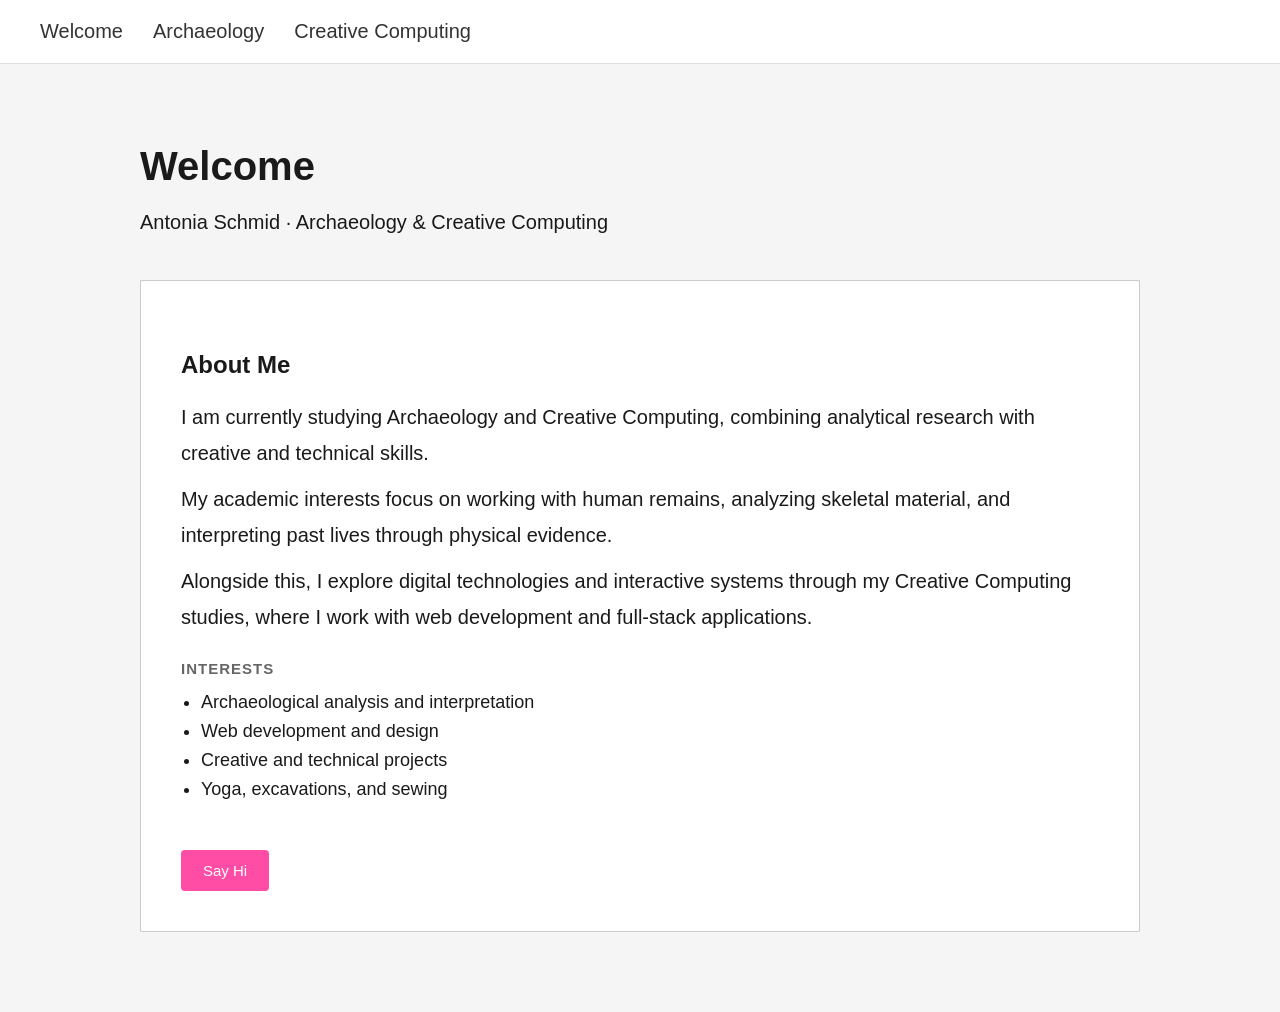
<file: Assignment2/index.html>
<!DOCTYPE html>
<html lang="en">
<head>
  <meta charset="UTF-8">
  <title>Welcome</title>
  <link rel="stylesheet" href="style.css">
</head>
<body>

  <nav>
    <a href="index.html">Welcome</a>
    <a href="archaeology.html">Archaeology</a>
    <a href="creative.html">Creative Computing</a>
  </nav>

  <div class="container">
    <h1>Welcome</h1>
    <p>Antonia Schmid · Archaeology & Creative Computing</p>

    <div class="card">
      <h2>About Me</h2>

      <p>
        I am currently studying Archaeology and Creative Computing, combining analytical research with creative and technical skills.
      </p>

      <p>
        My academic interests focus on working with human remains, analyzing skeletal material, and interpreting past lives through physical evidence.
      </p>

      <p>
        Alongside this, I explore digital technologies and interactive systems through my Creative Computing studies, where I work with web development and full-stack applications.
      </p>

      <h3>Interests</h3>
      <ul>
        <li>Archaeological analysis and interpretation</li>
        <li>Web development and design</li>
        <li>Creative and technical projects</li>
        <li>Yoga, excavations, and sewing</li>
      </ul>

      <button onclick="showMessage()">Say Hi</button>
    </div>
  </div>

  <script src="script.js"></script>
</body>
</html>
</file>
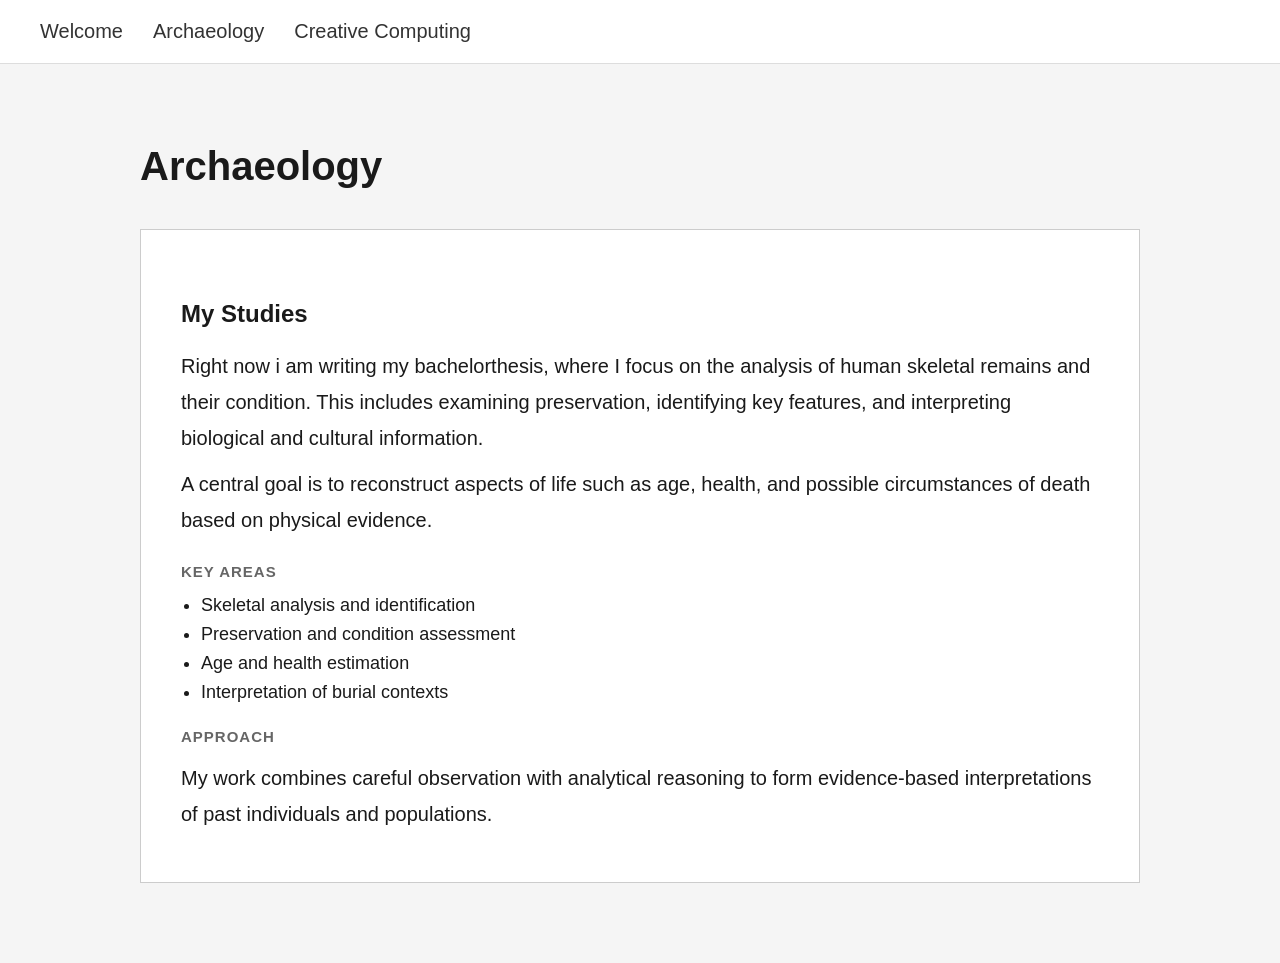
<file: Assignment2/archaeology.html>
<!DOCTYPE html>
<html lang="en">
<head>
  <meta charset="UTF-8">
  <title>Archaeology</title>
  <link rel="stylesheet" href="style.css">
</head>
<body>

  <nav>
    <a href="index.html">Welcome</a>
    <a href="archaeology.html">Archaeology</a>
    <a href="creative.html">Creative Computing</a>
  </nav>

  <div class="container">
    <h1>Archaeology</h1>

    <div class="card">
      <h2>My Studies</h2>

      <p>
        Right now i am writing my bachelorthesis, where I focus on the analysis of human skeletal remains and their condition. This includes examining preservation, identifying key features, and interpreting biological and cultural information.
      </p>

      <p>
        A central goal is to reconstruct aspects of life such as age, health, and possible circumstances of death based on physical evidence.
      </p>

      <h3>Key Areas</h3>
      <ul>
        <li>Skeletal analysis and identification</li>
        <li>Preservation and condition assessment</li>
        <li>Age and health estimation</li>
        <li>Interpretation of burial contexts</li>
      </ul>

      <h3>Approach</h3>
      <p>
        My work combines careful observation with analytical reasoning to form evidence-based interpretations of past individuals and populations.
      </p>
    </div>
  </div>

</body>
</html>
</file>
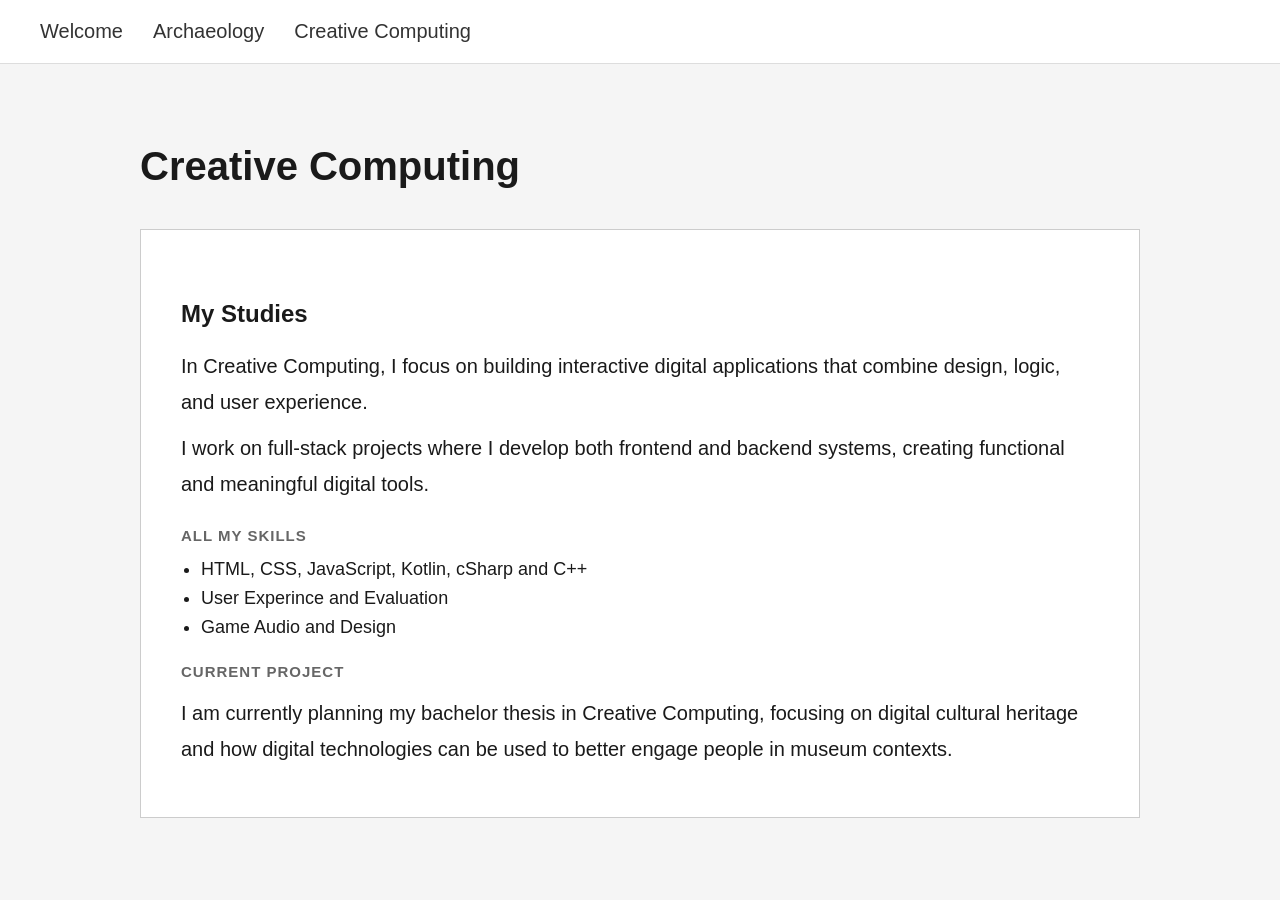
<file: Assignment2/creative.html>
<!DOCTYPE html>
<html lang="en">
<head>
  <meta charset="UTF-8">
  <title>Creative Computing</title>
  <link rel="stylesheet" href="style.css">
</head>
<body>

  <nav>
    <a href="index.html">Welcome</a>
    <a href="archaeology.html">Archaeology</a>
    <a href="creative.html">Creative Computing</a>
  </nav>

  <div class="container">
    <h1>Creative Computing</h1>

    <div class="card">
      <h2>My Studies</h2>

      <p>
        In Creative Computing, I focus on building interactive digital applications that combine design, logic, and user experience.
      </p>

      <p>
        I work on full-stack projects where I develop both frontend and backend systems, creating functional and meaningful digital tools.
      </p>

      <h3>All my skills</h3>
      <ul>
        <li>HTML, CSS, JavaScript, Kotlin, cSharp and C++</li>
        <li>User Experince and Evaluation</li>
        <li>Game Audio and Design</li>
      </ul>

      <h3>Current Project</h3>
      <p>
        I am currently planning my bachelor thesis in Creative Computing, focusing on digital cultural heritage and how digital technologies can be used to better engage people in museum contexts.
      </p>
    </div>
  </div>

</body>
</html>
</file>
<file: Assignment2/style.css>
body {
    font-family: -apple-system, BlinkMacSystemFont, "Segoe UI", Roboto, Arial, sans-serif;
    background-color: #f5f5f5;
    color: #1a1a1a;
    margin: 0;
    padding: 0;
    font-size: 16px;
  }
  
  /* NAVIGATION */
  nav {
    display: flex;
    gap: 30px;
    padding: 20px 40px;
    border-bottom: 1px solid #ddd;
    background-color: #ffffff;
  }
  
  nav a {
    text-decoration: none;
    color: #333;
    font-size: 20px;
  }
  
  nav a:hover {
    text-decoration: underline;
  }
  
  /* MAIN CONTAINER */
  .container {
    max-width: 1000px;
    margin: 80px auto;
    padding: 0 20px;
  }
  
  /* CARD BOX */
  .card {
    border: 1px solid #ccc;
    padding: 40px;
    margin-top: 40px;
    background-color: #ffffff;
  }
  
  /* TYPOGRAPHY */
  h1 {
    font-size: 40px;
    margin-bottom: 15px;
    font-weight: 600;
  }
  
  h2 {
    font-size: 24px;
    margin-top: 30px;
    font-weight: 600;
  }
  
  h3 {
    font-size: 15px;
    margin-top: 25px;
    letter-spacing: 1px;
    text-transform: uppercase;
    color: #666;
  }
  
  p {
    font-size: 20px;
    line-height: 1.8;
    margin: 10px 0;
  }
  
  ul {
    margin: 15px 0;
    padding-left: 20px;
  }
  
  li {
    font-size: 18px;
    margin-bottom: 8px;
  }
  
  /* BUTTON */
  button {
    margin-top: 35px;
    background-color: #ff4da6;
    border: none;
    padding: 12px 22px;
    color: white;
    border-radius: 4px;
    cursor: pointer;
    font-size: 15px;
  }
  
  button:hover {
    background-color: #e60073;
  }
  
  img {
    margin-top: 20px;
    width: 100%;
    border-radius: 6px;
  }
</file>
